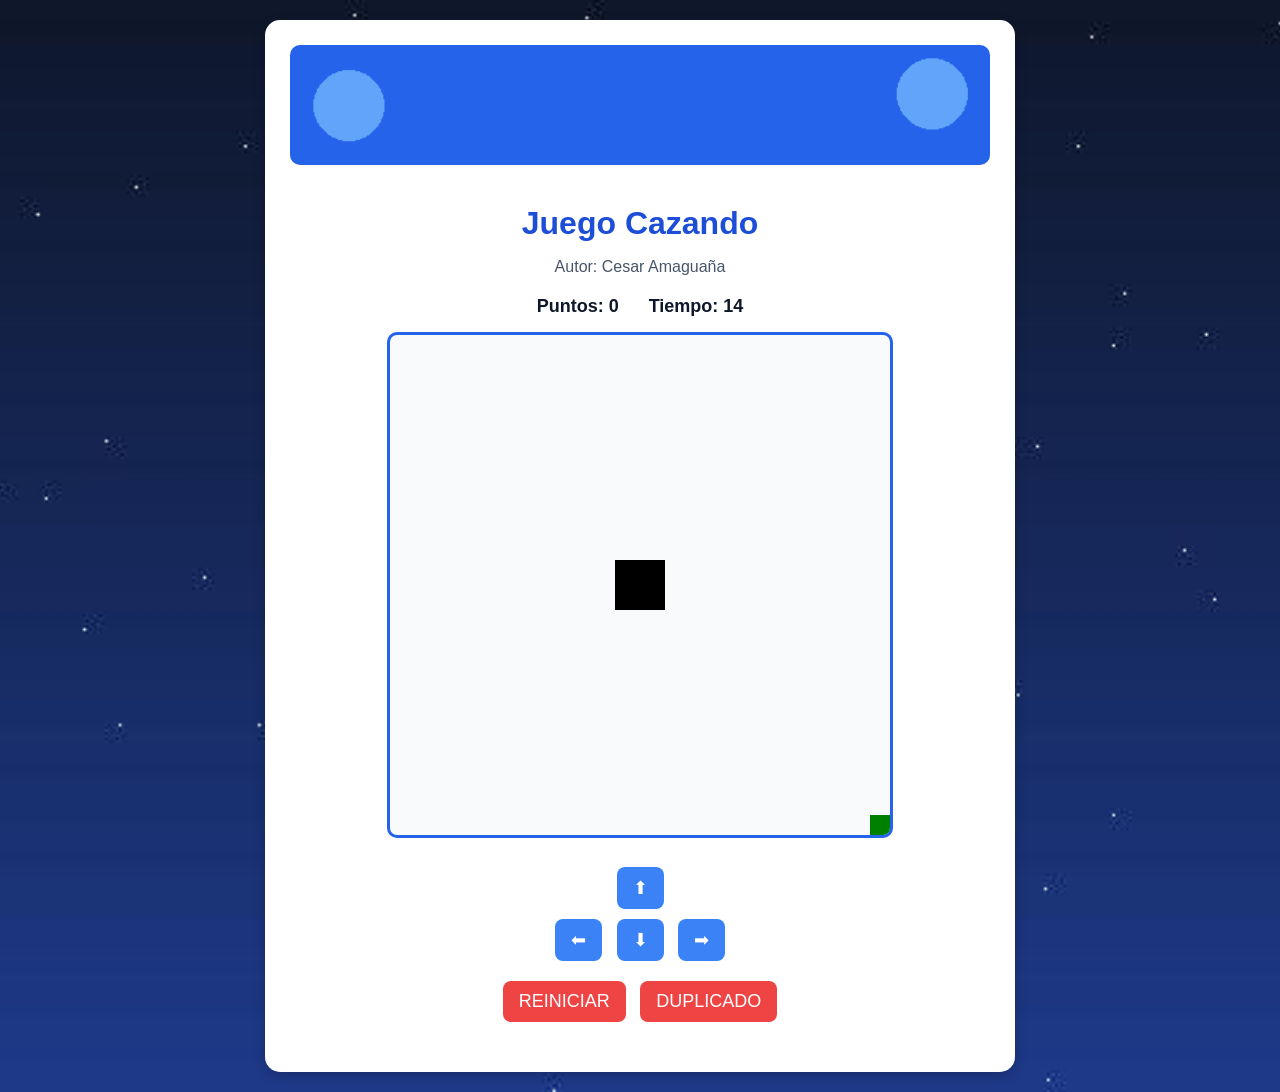
<file: index.html>
<!DOCTYPE html>
<html>
<head>
  <title>Juego Cazando</title>
  <link rel="stylesheet" href="cazando.css">
</head>

<body onload="iniciarJuego()">

  <div class="contenedor">
  <img src="imgBanner.png" class="banner">

    <h1>Juego Cazando</h1>
    <p class="autor">Autor: Cesar Amaguaña</p>

    <div class="panel">
      <span>Puntos: <span id="puntos">0</span></span>
      <span>Tiempo: <span id="tiempo">15</span></span>
    </div>

    <canvas id="areaJuego" width="500" height="500"></canvas>

    <div class="controles">
      <button onclick="moverArriba()">⬆</button>
      <br>
      <button onclick="moverIzquierda()">⬅</button>
      <button onclick="moverAbajo()">⬇</button>
      <button onclick="moverDerecha()">➡</button>
    </div>

    <button class="reiniciar" onclick="reiniciarJuego()">REINICIAR</button>
    <button class="reiniciar" >DUPLICADO</button>

    <p id="mensaje"></p>
  </div>

  <script src="utils.js"></script>
  <script src="cazando.js"></script>

</body>
</html>
</file>
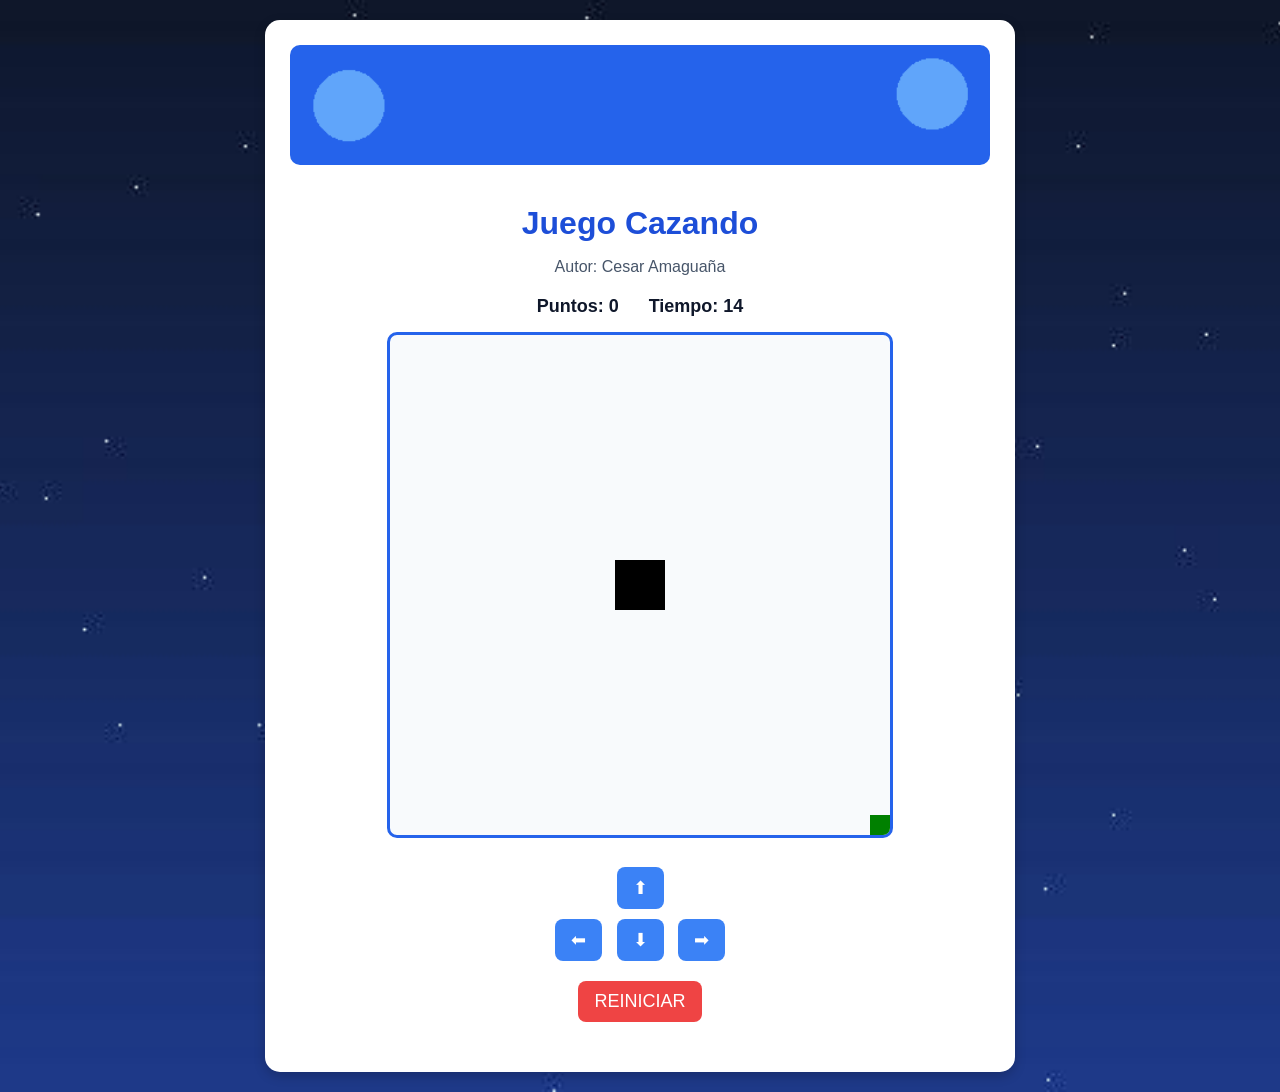
<file: cazando.html>
<!DOCTYPE html>
<html>
<head>
  <title>Juego Cazando</title>
  <link rel="stylesheet" href="cazando.css">
</head>

<body onload="iniciarJuego()">

  <div class="contenedor">
  <img src="imgBanner.png" class="banner">

    <h1>Juego Cazando</h1>
    <p class="autor">Autor: Cesar Amaguaña</p>

    <div class="panel">
      <span>Puntos: <span id="puntos">0</span></span>
      <span>Tiempo: <span id="tiempo">10</span></span>
    </div>

    <canvas id="areaJuego" width="500" height="500"></canvas>

    <div class="controles">
      <button onclick="moverArriba()">⬆</button>
      <br>
      <button onclick="moverIzquierda()">⬅</button>
      <button onclick="moverAbajo()">⬇</button>
      <button onclick="moverDerecha()">➡</button>
    </div>

    <button class="reiniciar" onclick="reiniciarJuego()">REINICIAR</button>

    <p id="mensaje"></p>
  </div>

  <script src="utils.js"></script>
  <script src="cazando.js"></script>

</body>
</html>
</file>
<file: cazando.css>
body {
  text-align: center;
  font-family: Arial, sans-serif;
  background-image: url("imgfondo.jpg");
  background-size: cover;
  background-position: center;
  background-repeat: no-repeat;
  margin: 0;
  padding: 20px;
  color: #1e3a8a;
}

.contenedor {
  max-width: 700px;
  margin: auto;
  background: #ffffff;
  padding: 25px;
  border-radius: 15px;
  box-shadow: 0 4px 12px rgba(0, 0, 0, 0.2);
}

h1 {
  margin-bottom: 5px;
  color: #1d4ed8;
}

.autor {
  margin-bottom: 20px;
  color: #475569;
  font-size: 16px;
}

.panel {
  margin: 15px 0;
  font-size: 18px;
  display: flex;
  justify-content: center;
  gap: 30px;
  font-weight: bold;
  color: #0f172a;
}

canvas {
  background: #f8fafc;
  border: 3px solid #2563eb;
  border-radius: 10px;
}

.controles {
  margin-top: 20px;
}

button {
  margin: 5px;
  padding: 10px 16px;
  font-size: 18px;
  cursor: pointer;
  border: none;
  border-radius: 8px;
  background-color: #3b82f6;
  color: white;
}

button:hover {
  background-color: #2563eb;
}

.reiniciar {
  margin-top: 15px;
  background-color: #ef4444;
}

.reiniciar:hover {
  background-color: #dc2626;
}

#mensaje {
  font-size: 20px;
  font-weight: bold;
  color: #b91c1c;
  margin-top: 15px;
}

.banner {
  width: 100%;
  max-height: 120px;
  object-fit: cover;
  border-radius: 10px;
  margin-bottom: 15px;
}
</file>
